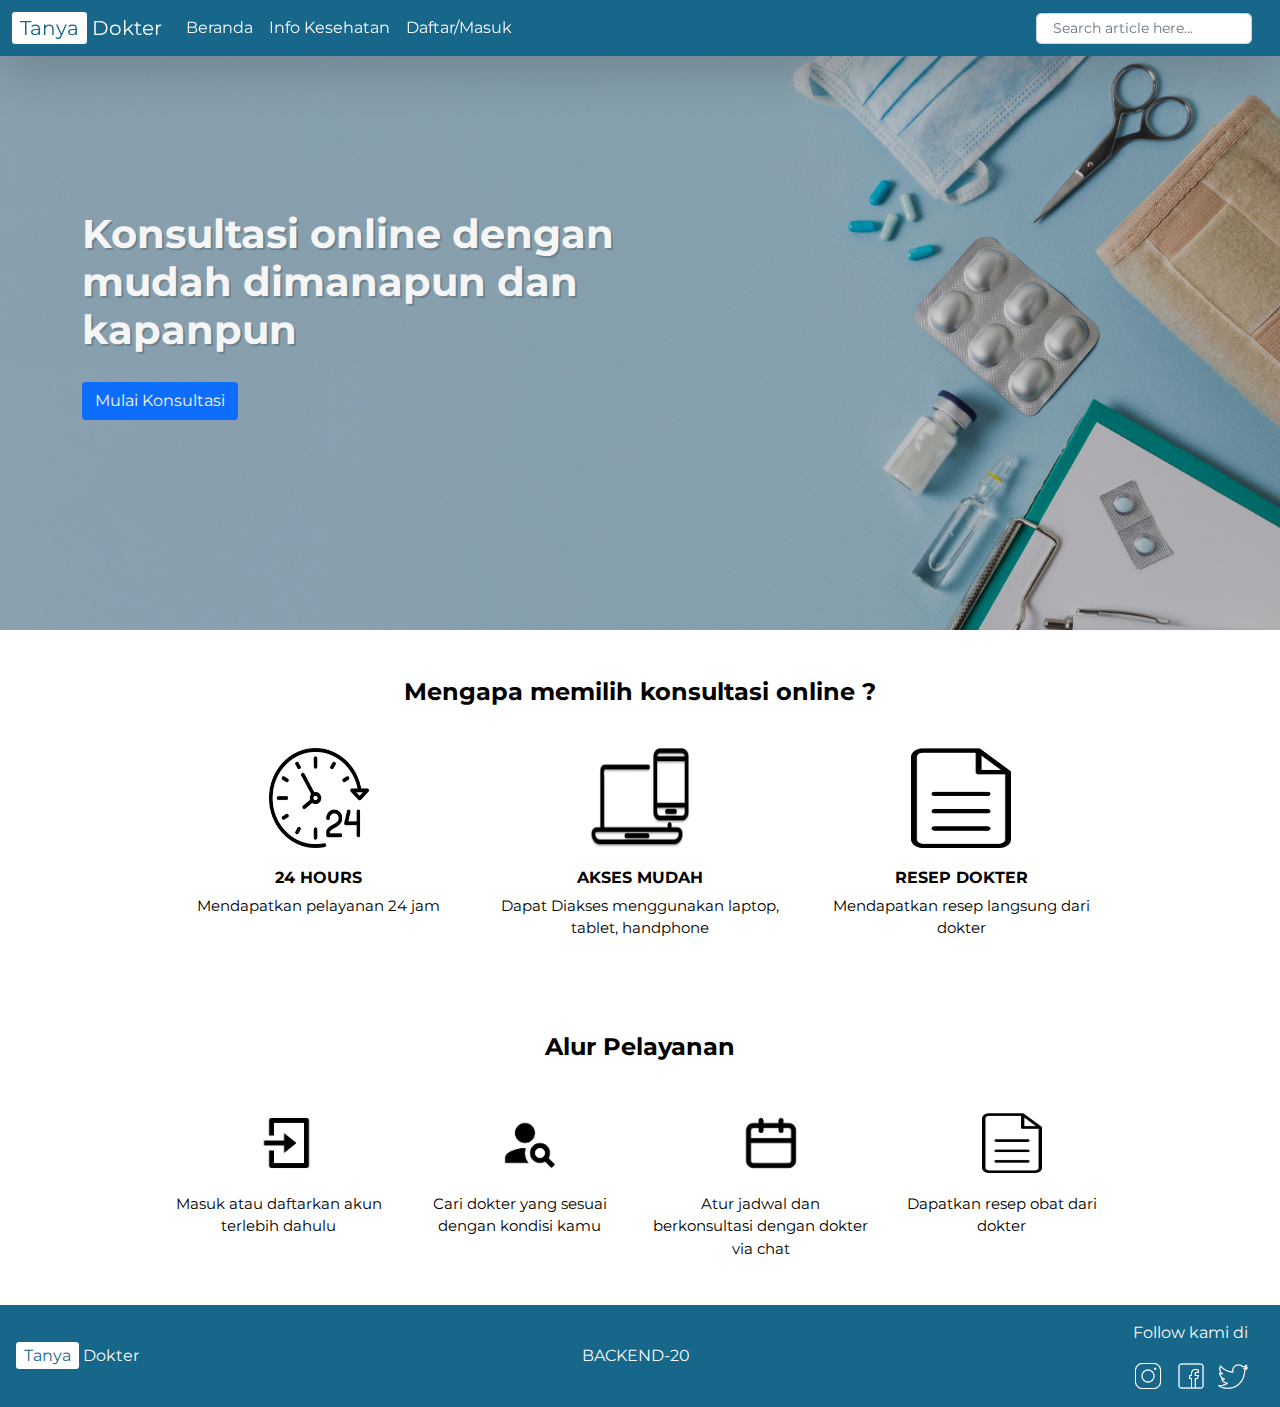
<file: index.html>
<!DOCTYPE html>
<html lang="en">
  <head>
    <meta charset="UTF-8" />
    <meta http-equiv="X-UA-Compatible" content="IE=edge" />
    <meta name="viewport" content="width=device-width, initial-scale=1.0" />
    <title>Home</title>
    <script src="./script.js" defer></script>
    <script src="js/bootstrap.bundle.js"></script>
    <link rel="stylesheet" href="css/bootstrap.css" />
    <link
      href="https://fonts.googleapis.com/css2?family=Montserrat&display=swap"
      rel="stylesheet"
    />
    <link rel="stylesheet" href="style.css" />
    <style>
      body {
        font-family: "Montserrat", sans-serif;
      }
      ul > li > a:hover {
        color: #f5f5f5;
      }
    </style>
  </head>
  <body>
    <!-- Navbar Start -->
    <nav
      class="navbar navbar-expand-lg navbar-light shadow-lg fixed-top"
      style="background-color: #16678a"
    >
      <div class="container-fluid">
        <div class="rounded-3">
          <a class="navbar-brand text-light" href="index.html"
            ><span class="bg-white px-2 py-1 rounded-1" style="color: #16678a"
              >Tanya</span
            >
            Dokter</a
          >
        </div>
        <button
          class="navbar-toggler"
          type="button"
          data-bs-toggle="collapse"
          data-bs-target="#content"
          aria-controls="navbarSupportedContent"
        >
          <span class="navbar-toggler-icon"></span>
        </button>
        <div class="collapse navbar-collapse" id="content">
          <div class="me-auto">
            <ul class="navbar-nav me-auto mb-lg-0">
              <li>
                <a class="nav-link text-light" href="index.html">Beranda</a>
              </li>
              <li>
                <a class="nav-link text-light" href="list-search.html"
                  >Info Kesehatan</a
                >
              </li>
              <li>
                <a class="nav-link text-light" href="#">Daftar/Masuk</a>
              </li>
            </ul>
          </div>
          <form id="form" class="d-flex">
            <input
              id="search"
              class="form-control form-control-sm rounded-3 me-3 h-25"
              type="search"
              placeholder="  Search article here..."
              aria-label="Search"
            />
          </form>
        </div>
      </div>
    </nav>
    <!-- Navbar End -->

    <!-- Content Start -->
    <section id="beranda">
      <div
        class="masthead"
        style="
          background-image: url('./img/beranda/health-still-life-with-copy-space\ \(1\).jpg');
        "
      >
        <div
          class="color-overlay d-flex justify-content-left align-items-center"
        >
          <div class="container">
            <div class="row">
              <div class="col-md-6">
                <div class="banner_desc">
                  <h1 class="title">
                    Konsultasi online dengan mudah dimanapun dan kapanpun
                  </h1>
                  <button class="btn bg-primary" type="button">
                    Mulai Konsultasi
                  </button>
                </div>
              </div>
            </div>
          </div>
        </div>
      </div>
      <br />

      <div class="container">
        <h4 class="mt-4 mb-3">
          <center>Mengapa memilih konsultasi online ?</center>
        </h4>
        <div class="row justify-content-center">
          <div class="col-lg-10 info">
            <div class="row">
              <div class="col-sm">
                <img src="./img/beranda/jam.png" alt="jam" />
                <h6>24 Hours</h6>
                <p>Mendapatkan pelayanan 24 jam</p>
              </div>

              <div class="col-sm">
                <img src="./img/beranda/laptop.png" alt="jam" />
                <h6>Akses Mudah</h6>
                <p>Dapat Diakses menggunakan laptop, tablet, handphone</p>
              </div>

              <div class="col-sm">
                <img src="./img/beranda/file.png" alt="jam" />
                <h6>Resep Dokter</h6>
                <p>Mendapatkan resep langsung dari dokter</p>
              </div>
            </div>
          </div>
        </div>
        <br />
        <h4 class="mt-5 mb-3"><center>Alur Pelayanan</center></h4>
        <div class="row justify-content-center">
          <div class="col-lg-10 layanan">
            <div class="row">
              <div class="col-sm">
                <img src="./img/beranda/login.png" alt="person" />
                <p>Masuk atau daftarkan akun terlebih dahulu</p>
              </div>

              <div class="col-sm">
                <img src="./img/beranda/search.png" alt="search dokter" />
                <p>Cari dokter yang sesuai dengan kondisi kamu</p>
              </div>

              <div class="col-sm">
                <img src="./img/beranda/calender.png" alt="calender" />
                <p>Atur jadwal dan berkonsultasi dengan dokter via chat</p>
              </div>

              <div class="col-md">
                <img src="./img/beranda/file.png" alt="paper" />
                <p>Dapatkan resep obat dari dokter</p>
              </div>
            </div>
          </div>
        </div>
      </div>
    </section>
    <br />
    <!-- Content End -->

    <!-- Footer Start -->
    <footer class="bg-light text-center text-lg-start">
      <div
        class="text-center p-3 text-light d-flex justify-content-between"
        style="background-color: #16678a"
      >
        <div class="my-auto">
          <div class="rounded-3">
            <a class="text-light text-decoration-none" href="#"
              ><span class="bg-white px-2 py-1 rounded-1" style="color: #16678a"
                >Tanya</span
              >
              Dokter</a
            >
          </div>
        </div>
        <div class="p-3 my-auto">BACKEND-20</div>
        <div class="me-3">
          <p class="">Follow kami di</p>
          <div class="d-flex justify-content-between">
            <a href=""><img src="./img/instagram.png" width="30" alt="" /></a>
            <a href=""><img src="./img/facebook.png" width="30" alt="" /></a>
            <a href=""><img src="./img/twitter.png" width="30" alt="" /></a>
          </div>
        </div>
      </div>
    </footer>
    <!-- Footer End -->
  </body>
</html>
</file>
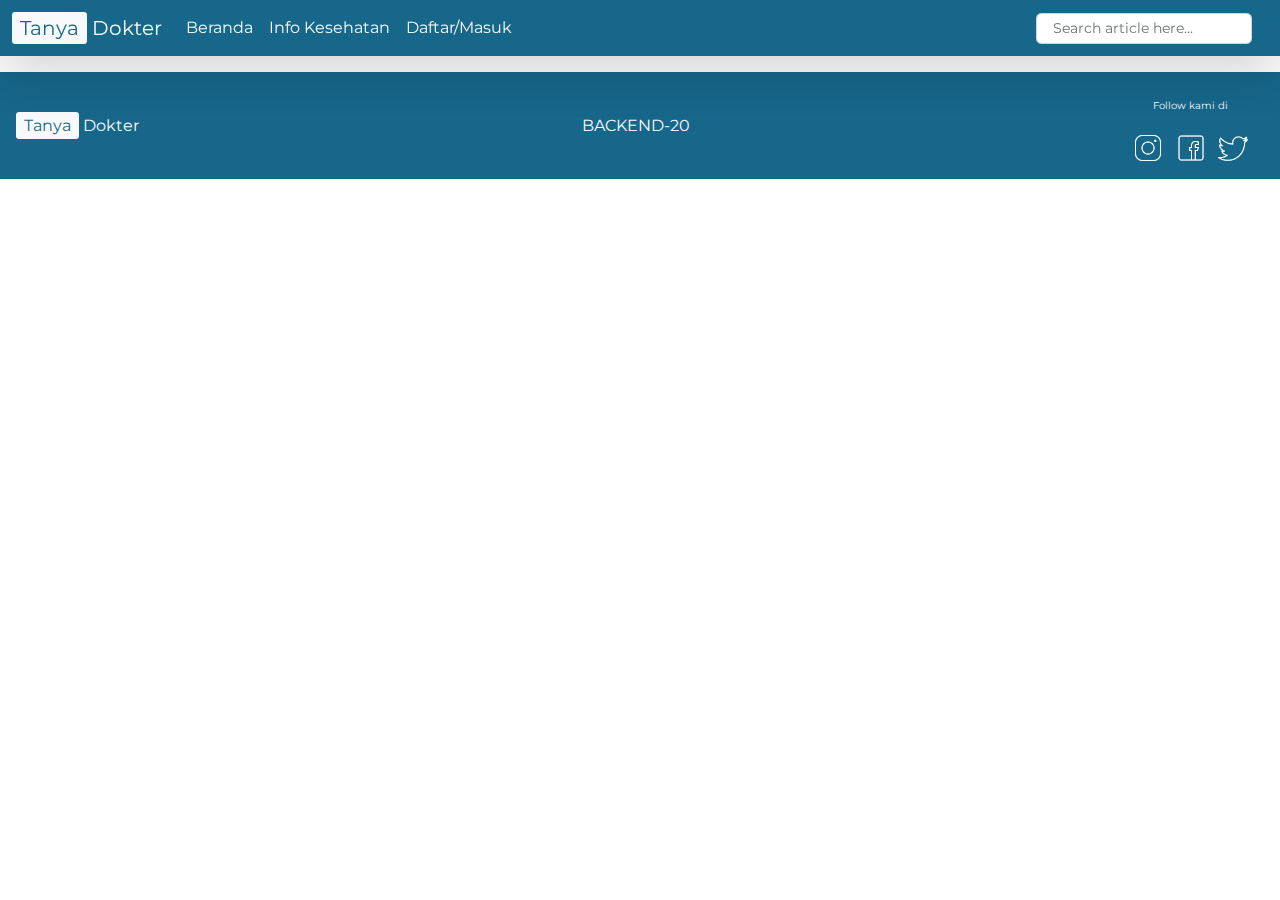
<file: isi-article.html>
<!DOCTYPE html>
<html lang="en">
  <head>
    <meta charset="UTF-8" />
    <meta http-equiv="X-UA-Compatible" content="IE=edge" />
    <meta name="viewport" content="width=device-width, initial-scale=1.0" />
    <title>Article</title>
    <script src="./isi-artikel.js" defer></script>
    <script src="js/bootstrap.bundle.js"></script>
    <link rel="stylesheet" href="css/bootstrap.css" />
    <link
      href="https://fonts.googleapis.com/css2?family=Montserrat&display=swap"
      rel="stylesheet"
    />
    <style>
      body {
        font-family: "Montserrat", sans-serif;
      }
      ul > li > a:hover {
        color: #f5f5f5;
      }
      p{
        font-size: 10px;
        margin: 10px 20px 20px;
      }
      .text {
        display: block;
        width: 800px;
        overflow: hidden;
        white-space: nowrap;
        text-overflow: Ellipsis;
      }
      @media screen and (max-width:680px){
        .text {
        display: block;
        width: 400px;
        overflow: hidden;
        white-space: nowrap;
        text-overflow: Ellipsis;
      }
      #img{
        display: none;
      }
      }
    </style>
  </head>
  <body>
    <!-- Navbar Start -->
    <nav
      class="navbar navbar-expand-lg navbar-light shadow-lg fixed-top"
      style="background-color: #16678a"
    >
      <div class="container-fluid">
        <div class="rounded-3">
          <a class="navbar-brand text-light" href="index.html"
            ><span class="bg-light px-2 py-1 rounded-1" style="color: #16678a"
              >Tanya</span
            >
            Dokter</a
          >
        </div>
        <button
          class="navbar-toggler"
          type="button"
          data-bs-toggle="collapse"
          data-bs-target="#content"
          aria-controls="navbarSupportedContent"
        >
          <span class="navbar-toggler-icon"></span>
        </button>
        <div class="collapse navbar-collapse" id="content">
          <div class="me-auto">
            <ul class="navbar-nav me-auto mb-lg-0">
              <li>
                <a class="nav-link text-light" href="index.html">Beranda</a>
              </li>
              <li>
                <a class="nav-link text-light" href="./list-search.html"
                  >Info Kesehatan</a
                >
              </li>
              <li>
                <a class="nav-link text-light" href="#">Daftar/Masuk</a>
              </li>
            </ul>
          </div>
          <form class="d-flex" id="form">
            <input
              class="form-control form-control-sm rounded-3 me-3 h-25"
              id = "search"
              type="search"
              placeholder="  Search article here..."
              aria-label="Search"
            />
          </form>
        </div>
      </div>
    </nav>
    <br />
    <br />
    <br />

    <!-- Navbar End -->

    <!-- Content Start -->
    <div id="main" class="search-list container-fluid">
    </div>

    <!-- Content End -->

    <!-- Footer Start -->
    <footer class="bg-light text-center text-lg-start">
      <div
        class="text-center p-3 text-light d-flex justify-content-between"
        style="background-color: #16678a"
      >
        <div class="my-auto">
          <div class="rounded-3">
            <a class="text-light text-decoration-none" href="#"
              ><span class="bg-light px-2 py-1 rounded-1" style="color: #16678a"
                >Tanya</span
              >
              Dokter</a
            >
          </div>
        </div>
        <div class="p-3 my-auto">BACKEND-20</div>
        <div class="me-3">
          <p class="">Follow kami di</p>
          <div class="d-flex justify-content-between">
            <a href=""><img src="./img/instagram.png" width="30" alt="" /></a>
            <a href=""><img src="./img/facebook.png" width="30" alt="" /></a>
            <a href=""><img src="./img/twitter.png" width="30" alt="" /></a>
          </div>
        </div>
      </div>
    </footer>
    <!-- Footer End -->
  </body>
</html>
</file>
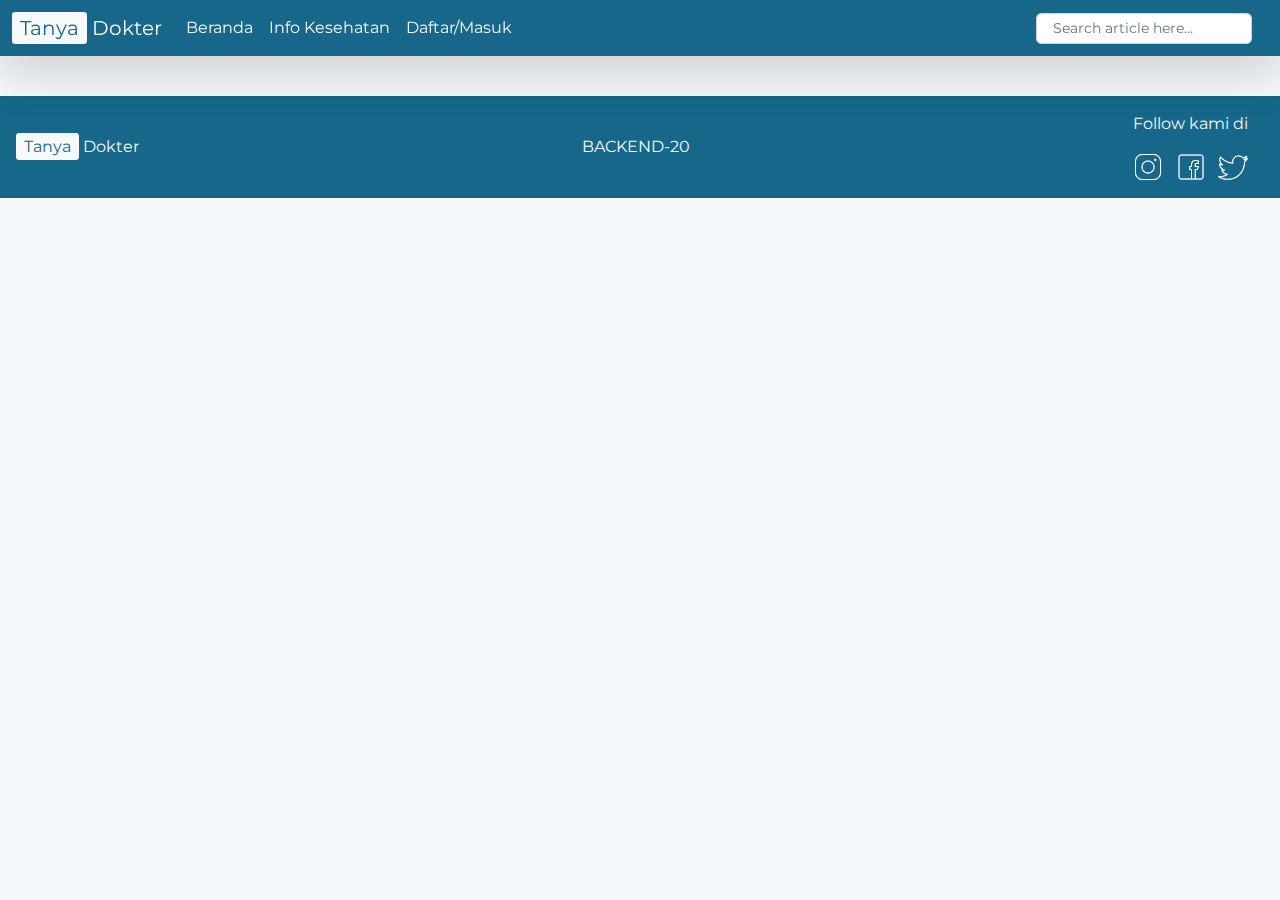
<file: list-search.html>
<!DOCTYPE html>
<html lang="en">
  <head>
    <meta charset="UTF-8" />
    <meta http-equiv="X-UA-Compatible" content="IE=edge" />
    <meta name="viewport" content="width=device-width, initial-scale=1.0" />
    <title>Article</title>
    <script src="./list-search.js" defer></script>
    <script src="js/bootstrap.bundle.js"></script>
    <link rel="stylesheet" href="css/bootstrap.css" />
    <link
      href="https://fonts.googleapis.com/css2?family=Montserrat&display=swap"
      rel="stylesheet"
    />
    <style>
      body {
        font-family: "Montserrat", sans-serif;
        background-color: #F6F9FB;
      }
      ul > li > a:hover {
        color: #f5f5f5;
      }
      a:hover {
        text-decoration: none;
        color: orange;
      }
      .text {
        display: block;
        width: 800px;
        overflow: hidden;
        white-space: nowrap;
        text-overflow: Ellipsis;
      }
      @media screen and (max-width:680px){
        .text {
        display: block;
        width: 400px;
        overflow: hidden;
        white-space: nowrap;
        text-overflow: Ellipsis;
      }
      #img{
        display: none;
      }
      }
    </style>
  </head>
  <body>
    <!-- Navbar Start -->
    <nav
      class="navbar navbar-expand-lg navbar-light shadow-lg fixed-top"
      style="background-color: #16678a"
    >
      <div class="container-fluid">
        <div class="rounded-3">
          <a class="navbar-brand text-light" href="index.html"
            ><span class="bg-light px-2 py-1 rounded-1" style="color: #16678a"
              >Tanya</span
            >
            Dokter</a
          >
        </div>
        <button
          class="navbar-toggler"
          type="button"
          data-bs-toggle="collapse"
          data-bs-target="#content"
          aria-controls="navbarSupportedContent"
        >
          <span class="navbar-toggler-icon"></span>
        </button>
        <div class="collapse navbar-collapse" id="content">
          <div class="me-auto">
            <ul class="navbar-nav me-auto mb-lg-0">
              <li>
                <a class="nav-link text-light" href="index.html">Beranda</a>
              </li>
              <li>
                <a class="nav-link text-light" href="list-search.html"
                  >Info Kesehatan</a
                >
              </li>
              <li>
                <a class="nav-link text-light" href="#">Daftar/Masuk</a>
              </li>
            </ul>
          </div>
          <form id="form" class="d-flex">
            <input
              id="search"
              class="form-control form-control-sm rounded-3 me-3 h-25"
              type="search"
              placeholder="  Search article here..."
              aria-label="Search"
            />
          </form>
        </div>
      </div>
    </nav>
    <br />
    <br />
    <br />
    <!-- Navbar End -->

    <!-- Content Start -->
    <div id="article-list" class="container-fluid">
      <div id="running-text">

      </div>
      <!-- <p class="text-sm-center my-auto">
        <marquee scrolldelay="50"
          ><span class="text-primary">JAKARTA, KOMPAS.com</span> – Pemerintah
          kembali mengumumkan adanya penambahan kasus harian Covid-19. Per
          Minggu (16/10/2022) pukul 12.00 WIB, dengan penambahan 1.326 kasus
          positif dalam 24 jam terakhir. Dengan demikian, total kasus Covid-19
          di Indonesia saat ini mencapai 6.456.868 terhitung sejak kasus pertama
          diumumkan Presiden Joko Widodo pada 2 Maret 2020.</marquee
        >
      </p>
      <hr />
      <div class="span8 d-flex">
        <div class="w-25 m-3 mt-0">
          <img
            src="./img/article/art-1.png"
            class="rounded-3 w-100 shadow"
            alt=""
          />
        </div>
        <div class="w-100">
          <h4>
            Cuaca yang Tidak Menentu Bisa Bikin Masuk Angin, saatnya Usir dengan
            Cara Alami!
          </h4>
          <p class="text-black-50">Lifestyle, 14 April 2022</p>
          <p>
            Liputan6.com, Jakarta Kondisi udara yang dingin akibat musim hujan
            itu bisa menyebabkan masuk angin. Apalagi jika kamu memiliki banyak
            aktivitas diluar rumah pada saat musim hujan seperti sekarang ini.
          </p>
          <div>
            <div class="more label"><a href="#">Read more</a></div>
          </div>
          <hr />
        </div>
      </div>
      <div class="span8 d-flex">
        <div class="w-25 m-3 mt-0">
          <img
            src="./img/article/art-2.png"
            class="rounded-3 w-100 shadow"
            alt=""
          />
        </div>
        <div class="w-100">
          <h4>
            4 Cara untuk Menurunkan Rasa Mengantuk Berlebihan di Siang Hari
          </h4>
          <p class="text-black-50">Tips Kesehatan, 3 June 2022</p>
          <p>
            KOMPAS.com - Apakah Anda sering merasa mengantuk di siang hari?
            Tenang saja, Anda tidak sendirian karena banyak yang juga mengalami
            hal yang serupa. Meskipun terdengar sangat wajar, rasa mengantuk
            berlebihan di siang hari bisa menjadi tanda-tanda masalah kesehatan
            tertentu.
          </p>
          <div>
            <div class="more label"><a href="#">Read more</a></div>
          </div>
          <hr />
        </div>
      </div>
      <div class="span8 d-flex">
        <div class="w-25 m-3 mt-0">
          <img
            src="./img/article/art-3.png"
            class="rounded-3 w-100 shadow"
            alt=""
          />
        </div>
        <div class="w-100">
          <h4>Pentingnya Warming Up Sebelum Olahraga, Kenapa?</h4>
          <p class="text-black-50">Lifestyle, 11 Oktober 2022</p>
          <p>
            Apakah kamu selalu melakukan pemanasan sebelum berolahraga? Meskipun
            durasinya singkat serta terlihat sepele, ternyata melakukan hal ini
            memberikan banyak dampak positif bagi tubuh dan mencegah beragam
            hal-hal yang tidak kita inginkan pada saat olahraga. Apa saja itu?
          </p>
          <div>
            <div class="more label"><a href="#">Read more</a></div>
          </div>
          <hr />
        </div>
      </div> -->
    </div>
    <br />
    <!-- Content End -->

    <!-- Footer Start -->
    <footer class="bg-light text-center text-lg-start">
      <div
        class="text-center p-3 text-light d-flex justify-content-between"
        style="background-color: #16678a"
      >
        <div class="my-auto">
          <div class="rounded-3">
            <a class="text-light text-decoration-none" href="#"
              ><span class="bg-light px-2 py-1 rounded-1" style="color: #16678a"
                >Tanya</span
              >
              Dokter</a
            >
          </div>
        </div>
        <div class="p-3 my-auto">BACKEND-20</div>
        <div class="me-3">
          <p class="">Follow kami di</p>
          <div class="d-flex justify-content-between">
            <a href=""><img src="./img/instagram.png" width="30" alt="" /></a>
            <a href=""><img src="./img/facebook.png" width="30" alt="" /></a>
            <a href=""><img src="./img/twitter.png" width="30" alt="" /></a>
          </div>
        </div>
      </div>
    </footer>
    <!-- Footer End -->
  </body>
</html>
</file>
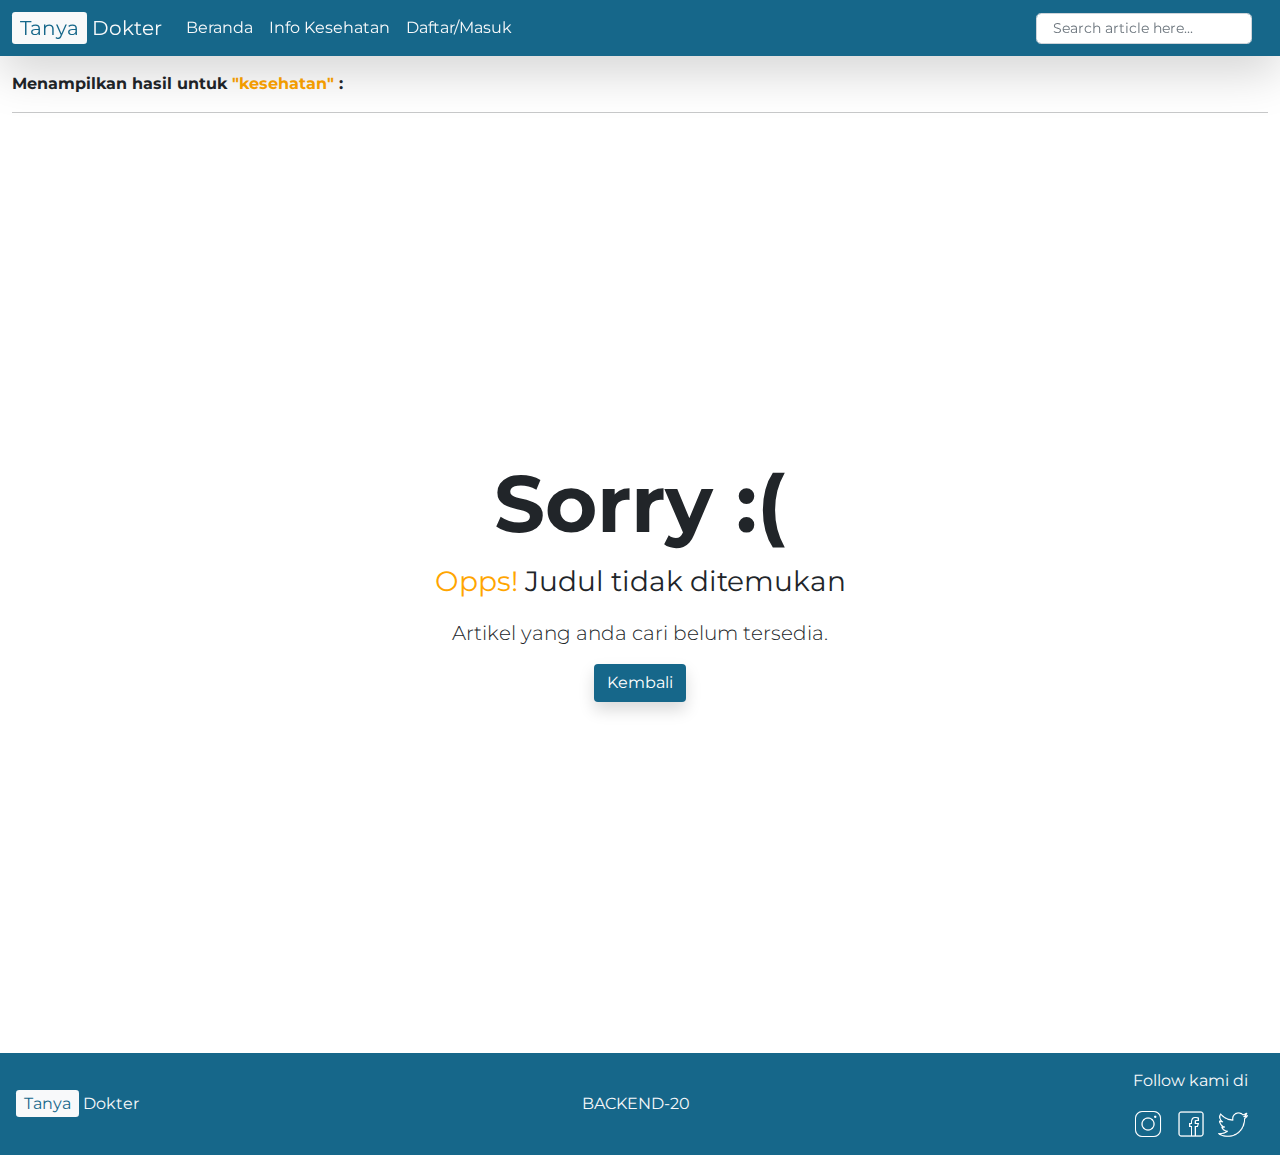
<file: search.html>
<!DOCTYPE html>
<html lang="en">
  <head>
    <meta charset="UTF-8" />
    <meta http-equiv="X-UA-Compatible" content="IE=edge" />
    <meta name="viewport" content="width=device-width, initial-scale=1.0" />
    <title>Article</title>
    <script src="" defer></script>
    <script src="js/bootstrap.bundle.js"></script>
    <link rel="stylesheet" href="css/bootstrap.css" />
    <link
      href="https://fonts.googleapis.com/css2?family=Montserrat&display=swap"
      rel="stylesheet"
    />
    <style>
      body {
        font-family: "Montserrat", sans-serif;
      }
      ul > li > a:hover {
        color: #f5f5f5;
      }
      a {
        text-decoration: none;
        color: #16678a;
      }
      a:hover {
        color: orange;
      }
      .text {
        display: block;
        width: 800px;
        overflow: hidden;
        white-space: nowrap;
        text-overflow: Ellipsis;
      }
      @media screen and (max-width: 680px) {
        .text {
          display: block;
          width: 400px;
          overflow: hidden;
          white-space: nowrap;
          text-overflow: Ellipsis;
        }
        #img {
          display: none;
        }
      }
    </style>
  </head>
  <body>
    <!-- Navbar Start -->
    <nav
      class="navbar navbar-expand-lg navbar-light shadow-lg fixed-top"
      style="background-color: #16678a"
    >
      <div class="container-fluid">
        <div class="rounded-3">
          <a class="navbar-brand text-light" href="index.html"
            ><span class="bg-light px-2 py-1 rounded-1" style="color: #16678a"
              >Tanya</span
            >
            Dokter</a
          >
        </div>
        <button
          class="navbar-toggler"
          type="button"
          data-bs-toggle="collapse"
          data-bs-target="#content"
          aria-controls="navbarSupportedContent"
        >
          <span class="navbar-toggler-icon"></span>
        </button>
        <div class="collapse navbar-collapse" id="content">
          <div class="me-auto">
            <ul class="navbar-nav me-auto mb-lg-0">
              <li>
                <a class="nav-link text-light" href="index.html">Beranda</a>
              </li>
              <li>
                <a class="nav-link text-light" href="list-search.html"
                  >Info Kesehatan</a
                >
              </li>
              <li>
                <a class="nav-link text-light" href="#">Daftar/Masuk</a>
              </li>
            </ul>
          </div>
          <form id="form" class="d-flex">
            <input
              id="search"
              class="form-control form-control-sm rounded-3 me-3 h-25"
              type="search"
              placeholder="  Search article here..."
              aria-label="Search"
            />
          </form>
        </div>
      </div>
    </nav>
    <br />
    <br />
    <br />
    <!-- Navbar End -->

    <!-- Content Start -->
    <div id="article-list" class="container-fluid">
      <strong
        >Menampilkan hasil untuk
        <span style="color: orange">"kesehatan"</span> :
      </strong>
      <hr />
      <div class="d-flex align-items-center justify-content-center vh-100">
        <div class="text-center">
          <h1 class="display-1 fw-bold">Sorry :(</h1>
          <p class="fs-3">
            <span style="color: orange">Opps!</span> Judul tidak ditemukan
          </p>
          <p class="lead">Artikel yang anda cari belum tersedia.</p>
          <a
            href="index.html"
            class="btn shadow"
            style="background-color: #16678a; color: white"
            >Kembali</a
          >
        </div>
      </div>
    </div>
    <br />
    <!-- Content End -->

    <!-- Footer Start -->
    <footer class="bg-light text-center text-lg-start">
      <div
        class="text-center p-3 text-light d-flex justify-content-between"
        style="background-color: #16678a"
      >
        <div class="my-auto">
          <div class="rounded-3">
            <a class="text-light text-decoration-none" href="#"
              ><span class="bg-light px-2 py-1 rounded-1" style="color: #16678a"
                >Tanya</span
              >
              Dokter</a
            >
          </div>
        </div>
        <div class="p-3 my-auto">BACKEND-20</div>
        <div class="me-3">
          <p class="">Follow kami di</p>
          <div class="d-flex justify-content-between">
            <a href=""><img src="./img/instagram.png" width="30" alt="" /></a>
            <a href=""><img src="./img/facebook.png" width="30" alt="" /></a>
            <a href=""><img src="./img/twitter.png" width="30" alt="" /></a>
          </div>
        </div>
      </div>
    </footer>
    <!-- Footer End -->
  </body>
</html>
</file>
<file: style.css>
.masthead{
    background-size: cover;
    min-height: 70vh;
    position: relative;
    color:  #f5f5f5;
    text-shadow: 2px 2px rgba(0,0,0,.2);
}

h1{
  font-size: 40px;
  font-weight: bold;
  color:  #f5f5f5;
}

.color-overlay {
  position: absolute;
  width: 100%;
  height: 100%;
  background-color: rgba(0,0,0,0.2);
}

.cari{
    margin-top: 80px;
}

a {
    text-decoration: none;
  }

a:hover {
    color: orange;
  }

.text {
    display: block;
    width: 800px;
    overflow: hidden;
    white-space: nowrap;
    text-overflow: Ellipsis;
  }

.info{
    box-sizing: 0 3px 20px rgba(0,0,0,0.5);
    justify-content: center;
    text-align: center;
    margin-top: 20px;
    padding: 5px;
}

.info img{
    width: 100px;
    height: 100px;
}

.info h6{
    text-transform:uppercase;
    margin-top: 20px;
    font-weight: bold;
    color: black;
}

.info p{
    color: black;
    font-size: 15px;
}

h4{
    color: black;
    font-weight: bold;
}

.btn{
margin-top: 20px;
color: #f5f5f5;
}

.btn:hover{
    color: white;
}

.layanan{
    box-sizing: 0 3px 20px rgba(0,0,0,0.5);
    justify-content: center;
    text-align: center;
    margin-top: 20px;
    padding: 5px;
}

.layanan img{
    width: 80px;
    height: 80px;
    margin-top: 0px;
    margin-bottom: 10px;
    margin-left: 20px;
    padding: 10px;
}

.layanan p{
    color: black;
    font-size: 15px;
}

@media (max-width:992px) {
    h1{
      font-size: 28px;
    }
}


@media (max-width:800px) {
    h1{
      font-size: 26px
    }
}

@media (max-width:776px) {
        h1{
          font-size: 25px
        }
    }

@media screen and (max-width:680px){
        .text {
        display: block;
        width: 400px;
        overflow: hidden;
        white-space: nowrap;
        text-overflow: Ellipsis;
      }
}
</file>
